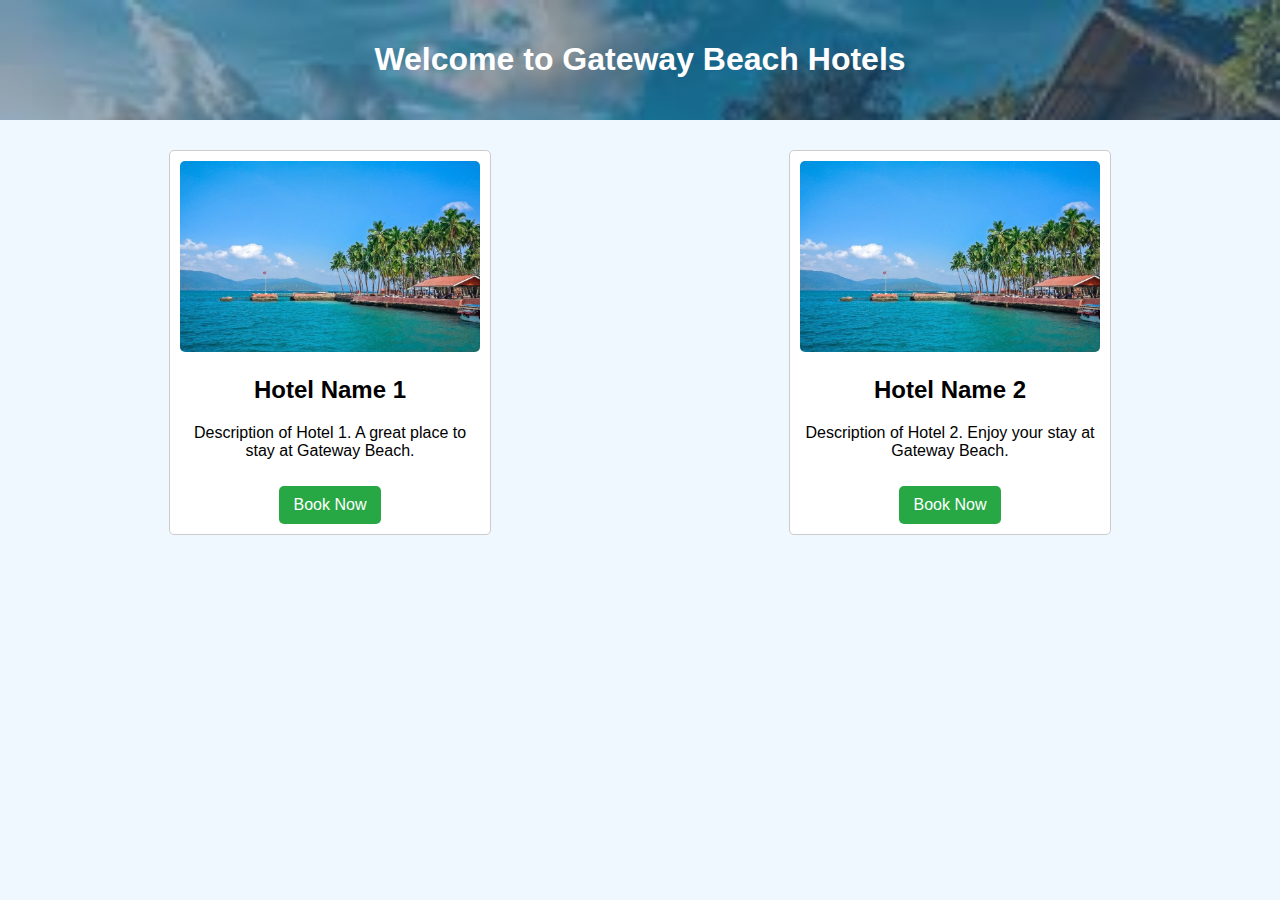
<file: beach.html>
<!DOCTYPE html>
<html lang="en">
<head>
    <meta charset="UTF-8">
    <meta name="viewport" content="width=device-width, initial-scale=1.0">
    <link rel="stylesheet" href="beach.css">
    <title>Hotels at Gateway Beach</title>
</head>
<body>
    <header>
        <h1>Welcome to Gateway Beach Hotels</h1>
    </header>
    <main>
        <section class="hotel-list">
            <article class="hotel">
                <img src="gateway.jpg" alt="Hotel Gateway Beach">
                <h2>Hotel Name 1</h2>
                <p>Description of Hotel 1. A great place to stay at Gateway Beach.</p>
                <a href="#" class="booking-link">Book Now</a>
            </article>
            <article class="hotel">
                <img src="gateway.jpg" alt="Hotel Gateway Beach">
                <h2>Hotel Name 2</h2>
                <p>Description of Hotel 2. Enjoy your stay at Gateway Beach.</p>
                <a href="#" class="booking-link">Book Now</a>
            </article>
            <!-- Add more hotels as needed -->
        </section>
    </main>
</body>
</html>
</file>
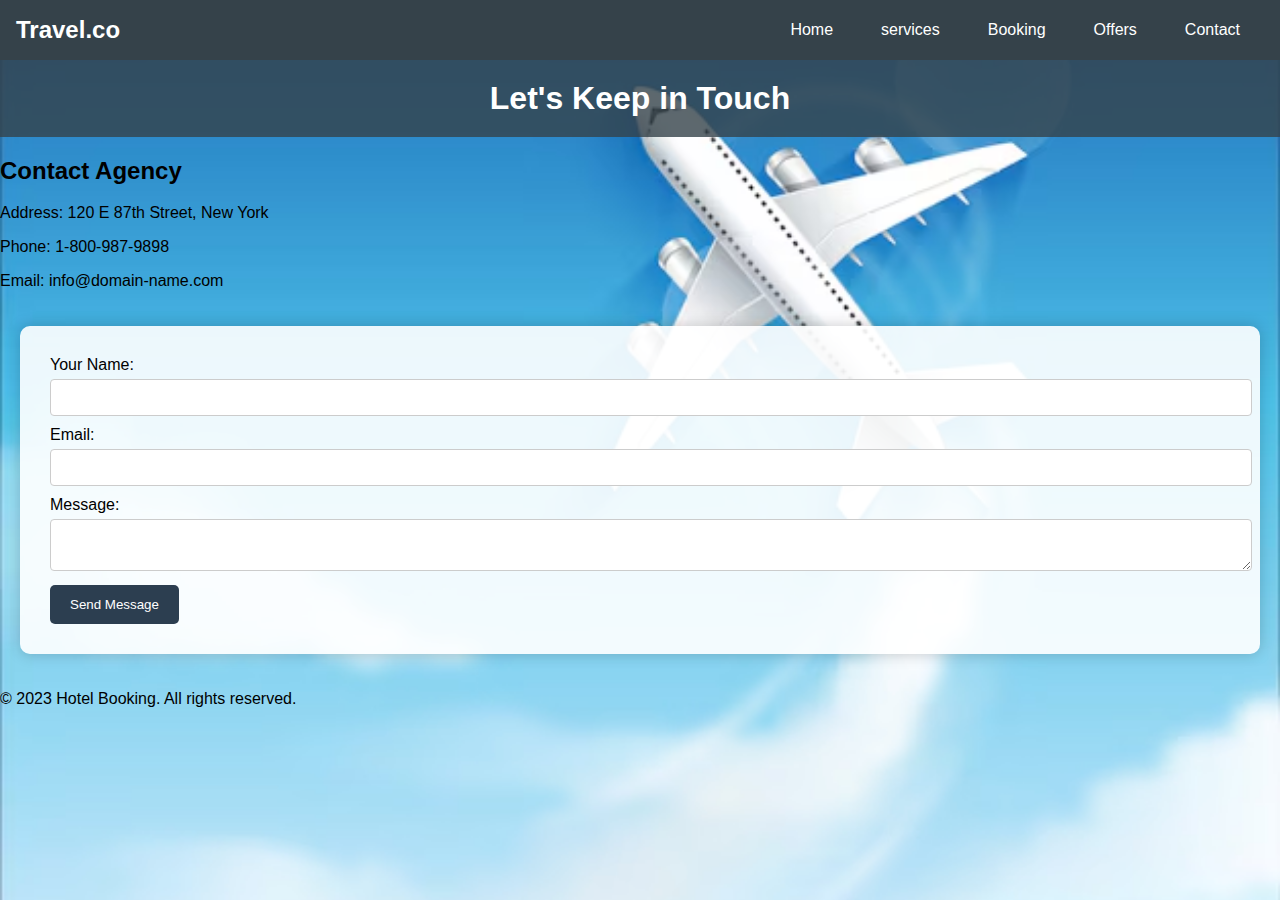
<file: contact.html>
<!DOCTYPE html>
<html lang="en">
<head>
    <meta charset="UTF-8">
    <meta name="viewport" content="width=device-width, initial-scale=1.0">
    <link rel="stylesheet" href="contact.css">
    <title>Contact Us</title>
</head>
<body>
    <nav>
        <!-- Logo -->
        <div class="logo">Travel.co</div>

        <!-- Hamburger menu (mobile) -->
        <div class="hamburger" onclick="toggleMenu()">
            <div></div>
          
            <div></div>
            <div></div>
        </div>

        <!-- Navigation Menu -->
        <ul class="menu">
            <li><a href="#">Home</a></li>
            <li><a href="service.html">services</a>
                <ul class="dropdown">
                    <li><a href="service.html">Room Service</a></li>
                    <li><a href="service2.html">Spa and Wellness</a></li>
                    <li><a href="service3.html">Swimming Pool</a></li>
                    <li><a href="service3.html">Fitness Center</a></li>
                    <li><a href="service3.html">Concierge Services</a></li>
                </ul>
            </li>
            <li><a href="booking.html">Booking</a></li>
            <li><a href="offers.html">Offers</a></li>
            <li><a href="contact.html">Contact</a></li>
        </ul>
    </nav>

    <header>
        <h1>Let's Keep in Touch</h1>
    </header>
    <section id="contact-info">
        <h2>Contact Agency</h2>
        <p>Address: 120 E 87th Street, New York</p>
        <p>Phone: 1-800-987-9898</p>
        <p>Email: info@domain-name.com</p>
    </section>

    <main>
        <form id="contact-form">
            <label for="name">Your Name:</label>
            <input type="text" id="name" name="name" required>

            <label for="email">Email:</label>
            <input type="email" id="email" name="email" required>

            <label for="message">Message:</label>
            <textarea id="message" name="message" required></textarea>

            <button type="submit">Send Message</button>
        </form>
       

    </main>
    <footer>
        <p>&copy; 2023 Hotel Booking. All rights reserved.</p>
    </footer>
    <script>
        function toggleMenu() {
            const menu = document.querySelector('.menu');
            menu.classList.toggle('active');
        }
    </script>
</body>
</html>
</file>
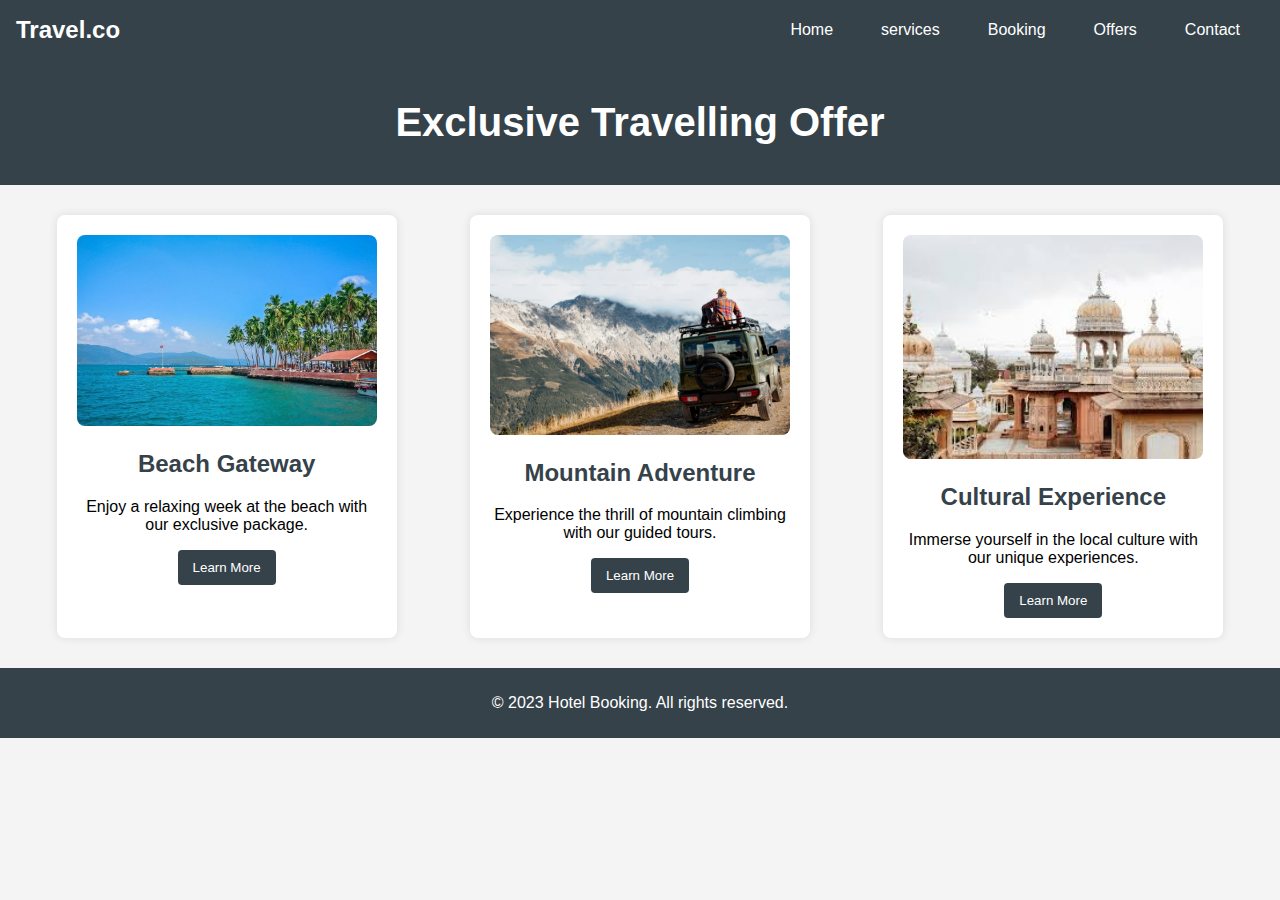
<file: offers.html>
<!DOCTYPE html>
<html lang="en">
<head>
    <meta charset="UTF-8">
    <meta name="viewport" content="width=device-width, initial-scale=1.0">
    <link rel="stylesheet" href="offers.css" />
    <title>Travel Offers</title>
</head>
<body>
  
    <nav>
        <!-- Logo -->
        <div class="logo">Travel.co</div>

        <!-- Hamburger menu (mobile) -->
        <div class="hamburger" onclick="toggleMenu()">
            <div></div>
            <div></div>
            <div></div>
        </div>

        <!-- Navigation Menu -->
        <ul class="menu">
            <li><a href="#">Home</a></li>
            <li><a href="#">services</a>
                <ul class="dropdown">
                    <li><a href="service.html">Room Service</a></li>
                    <li><a href="service2.html">Spa and Wellness</a></li>
                    <li><a href="service3.html">Swimming Pool</a></li>
                    <li><a href="service3.html">Fitness Center</a></li>
                    <li><a href="service3.html">Concierge Services</a></li>
                </ul>
            </li>
            <li><a href="#">Booking</a></li>
            <li><a href="#">Offers</a></li>
            <li><a href="contact.html">Contact</a></li>
        </ul>
    </nav>
  
    <header>
        <div class="section__container">
            <div class="header__content">
                <h1>Exclusive Travelling Offer</h1>
                <!-- <p>
                    Embark on your dream adventure with our exclusive travel deals! 
                    Enjoy unmatched discounts on flights, hotels, and vacation packages
                     to stunning destinations worldwide.<br> Whether you're seeking a relaxing 
                     beach getaway or an exciting city escape, we've got you covered.<br> Book 
                     now and make unforgettable memories while saving big on your next journey!
                </p> -->
            </div>
        </div>
    </header>
   
    <section class="offers">
        <div class="offer">
            <img src="gateway.jpg" alt="Offer 1">
            <h2>Beach Gateway</h2>
            <p>Enjoy a relaxing week at the beach with our exclusive package.</p>
            <button>Learn More</button>
        </div>
        <div class="offer">
            <img src="mountain.jpeg" alt="Offer 2">
            <h2>Mountain Adventure</h2>
            <p>Experience the thrill of mountain climbing with our guided tours.</p>
            <button>Learn More</button>
        </div>
        <div class="offer">
            <img src="culture.jpeg" alt="Offer 3">
            <h2>Cultural Experience</h2>
            <p>Immerse yourself in the local culture with our unique experiences.</p>
            <button>Learn More</button>
        </div>
    </section>
    <footer>
        <p>&copy; 2023 Hotel Booking. All rights reserved.</p>
    </footer>
    <script>
        function toggleMenu() {
            const menu = document.querySelector('.menu');
            menu.classList.toggle('active');
        }
    </script>
   </body>
   </html>
</file>
<file: beach.css>
/* Styles for Gateway Beach Hotels Page */

body {
    font-family: Arial, sans-serif;
    margin: 0;
    padding: 0;
    background-color: #f0f8ff; /* Restored original background color */
}

header {
    background-color: #007bff;
    color: white;
    text-align: center;
    padding: 20px 0;
    background-image: linear-gradient(
        rgba(45,92,132,.5),
        rgba(45,92,132,.5)
        ),
        url("backgound1.jpeg");
      
        background-repeat: no-repeat;
        background-size: cover;
}

.hotel-list {
    display: flex;
    flex-wrap: wrap;
    justify-content: space-around;
    padding: 20px;
}

.hotel {
    border: 1px solid #ccc;
    border-radius: 5px;
    margin: 10px;
    padding: 10px;
    width: 300px;
    text-align: center;
    background-color: white;
}

.hotel img {
    width: 100%;
    height: auto;
    border-radius: 5px;
}

.booking-link {
    display: inline-block;
    margin-top: 10px;
    padding: 10px 15px;
    background-color: #28a745;
    color: white;
    text-decoration: none;
    border-radius: 5px;
}

.booking-link:hover {
    background-color: #218838;
}
</file>
<file: contact.css>
/* Basic styles for the contact page */
body {
    font-family: Arial, sans-serif;
    margin: 0;
    padding: 0;
    background-image: url('plane-flying_'); /* Replace with your actual image path */
    background-size: cover;
    background-position: center;
}

nav {
    display: flex;
    justify-content: space-between;
    align-items: center;
    background-color: #35424a; /* Meesho theme color */
    padding: 0.8rem 1rem;
    color: white;
}

.logo {
    font-size: 1.5rem;
    font-weight: bold;
}


.menu {
    list-style: none;
    display: flex;
    align-items: center;
    margin: 0;
    padding: 0;
}
.menu li {
    position: relative;
    margin: 0 0.5rem;
}

.menu a {
    color: white;
    text-decoration: none;
    padding: 0.5rem 1rem;
    display: block;
}

.menu a:hover {
    background-color: #aa86c7;
    border-radius: 4px;
}

.dropdown {
    display: none;
    position: absolute;
    background-color: white;
    color: #333;
    list-style: none;
    padding: 0.5rem 0;
    box-shadow: 0 4px 8px rgba(0, 0, 0, 0.1);
}

.dropdown li a {
    color: #333;
    padding: 0.5rem 1rem;
}

.menu li:hover .dropdown {
    display: block;
}

/* Hamburger Menu for Mobile */
.hamburger {
    display: none;
    flex-direction: column;
    cursor: pointer;
}

.hamburger div {
    background-color: white;
    height: 3px;
    width: 25px;
    margin: 4px 0;
}

@media (max-width: 768px) {
   

    .menu {
        display: none;
        flex-direction: column;
        position: absolute;
        top: 60px;
        right: 0;
        background-color:  #35424a;
        width: 100%;
    }

    .menu.active {
        display: flex;
    }

    .hamburger {
        display: flex;
    }

    .menu li {
        text-align: center;
        margin: 0;
    }

    .dropdown {
        position: static;
        box-shadow: none;
    }
}
header {
    background: rgba(53, 66, 74, 0.8); /* Semi-transparent background */
    color: #ffffff;
    padding: 20px 0;
    text-align: center;
}

h1 {
    margin: 0;
}

main {
    padding: 20px;
}

form {
    background: rgba(255, 255, 255, 0.9); /* Semi-transparent white */
    padding: 30px;
    border-radius: 10px;
    box-shadow: 0 0 15px rgba(0, 0, 0, 0.2);
}

label {
    display: block;
    margin-bottom: 5px;
}

input, textarea {
    width: 100%;
    padding: 10px;
    margin-bottom: 10px;
    border: 1px solid #ccc;
    border-radius: 4px;
}

button {
    background: #2c3e50; /* Darker button color */
    color: #ffffff;
    border: none;
    padding: 12px 20px;
    cursor: pointer;
    border-radius: 5px;
    transition: background 0.3s; /* Smooth transition */
}

button:hover {
    background: #34495e; /* Lighter on hover */
}

#location {
    margin-top: 20px;
}

iframe {
    width: 100%;
    border: none;
}
</file>
<file: offers.css>
/* General Styles */
body {
    font-family: Arial, sans-serif;
    margin: 0;
    padding: 0;
    background-color: #f4f4f4;
}
nav {
    display: flex;
    justify-content: space-between;
    align-items: center;
    background-color: #35424a; /* Meesho theme color */
    padding: 0.8rem 1rem;
    color: white;
}

.logo {
    font-size: 1.5rem;
    font-weight: bold;
}


.menu {
    list-style: none;
    display: flex;
    align-items: center;
    margin: 0;
    padding: 0;
}

.menu li {
    position: relative;
    margin: 0 0.5rem;
}

.menu a {
    color: white;
    text-decoration: none;
    padding: 0.5rem 1rem;
    display: block;
}

.menu a:hover {
    background-color: #aa86c7;
    border-radius: 4px;
}

.dropdown {
    display: none;
    position: absolute;
    background-color: white;
    color: #333;
    list-style: none;
    padding: 0.5rem 0;
    box-shadow: 0 4px 8px rgba(0, 0, 0, 0.1);
}

.dropdown li a {
    color: #333;
    padding: 0.5rem 1rem;
}

.menu li:hover .dropdown {
    display: block;
}

/* Hamburger Menu for Mobile */
.hamburger {
    display: none;
    flex-direction: column;
    cursor: pointer;
}

.hamburger div {
    background-color: white;
    height: 3px;
    width: 25px;
    margin: 4px 0;
}

@media (max-width: 768px) {
   

    .menu {
        display: none;
        flex-direction: column;
        position: absolute;
        top: 60px;
        right: 0;
        background-color:  #35424a;
        width: 100%;
    }

    .menu.active {
        display: flex;
    }

    .hamburger {
        display: flex;
    }

    .menu li {
        text-align: center;
        margin: 0;
    }

    .dropdown {
        position: static;
        box-shadow: none;
    }
}


/* Navigation Styles */
/* .nav__logo {
    text-align: center;
    padding: 20px;
    background-color: #35424a;
    color: #ffffff;
} */


/* Header Styles */
header {
    background-color: #35424a;
    color: #ffffff;
    padding: 40px 20px;
    text-align: center;
}

.header__content h1 {
    font-size: 2.5em;
    margin: 0;
} 

.header__content p {
    font-size: 1.2em;
    margin-top: 10px;
} 

/* Offers Section Styles */
.offers {
    display: flex;
    justify-content: space-around;
    flex-wrap: wrap;
    padding: 20px;
}

.offer {
    background: white;
    border-radius: 8px;
    box-shadow: 0 0 10px rgba(0, 0, 0, 0.1);
    margin: 10px;
    padding: 20px;
    text-align: center;
    width: 300px;
}

.offer img {
    width: 100%;
    border-radius: 8px;
}

.offer h2 {
    color: #35424a;
}

.offer p {
    font-size: 1em;
} 

button {
    background-color: #35424a;
    color: white;
    border: none;
    border-radius: 4px;
    padding: 10px 15px;
    cursor: pointer;
    transition: background-color 0.3s;
}

button:hover {
    background-color: #45a049;
}
footer {
    text-align: center;
    padding: 10px 0;
    background: #35424a;
    color: #ffffff;
    position: relative;
    bottom: 0;
    width: 100%;
}
</file>
